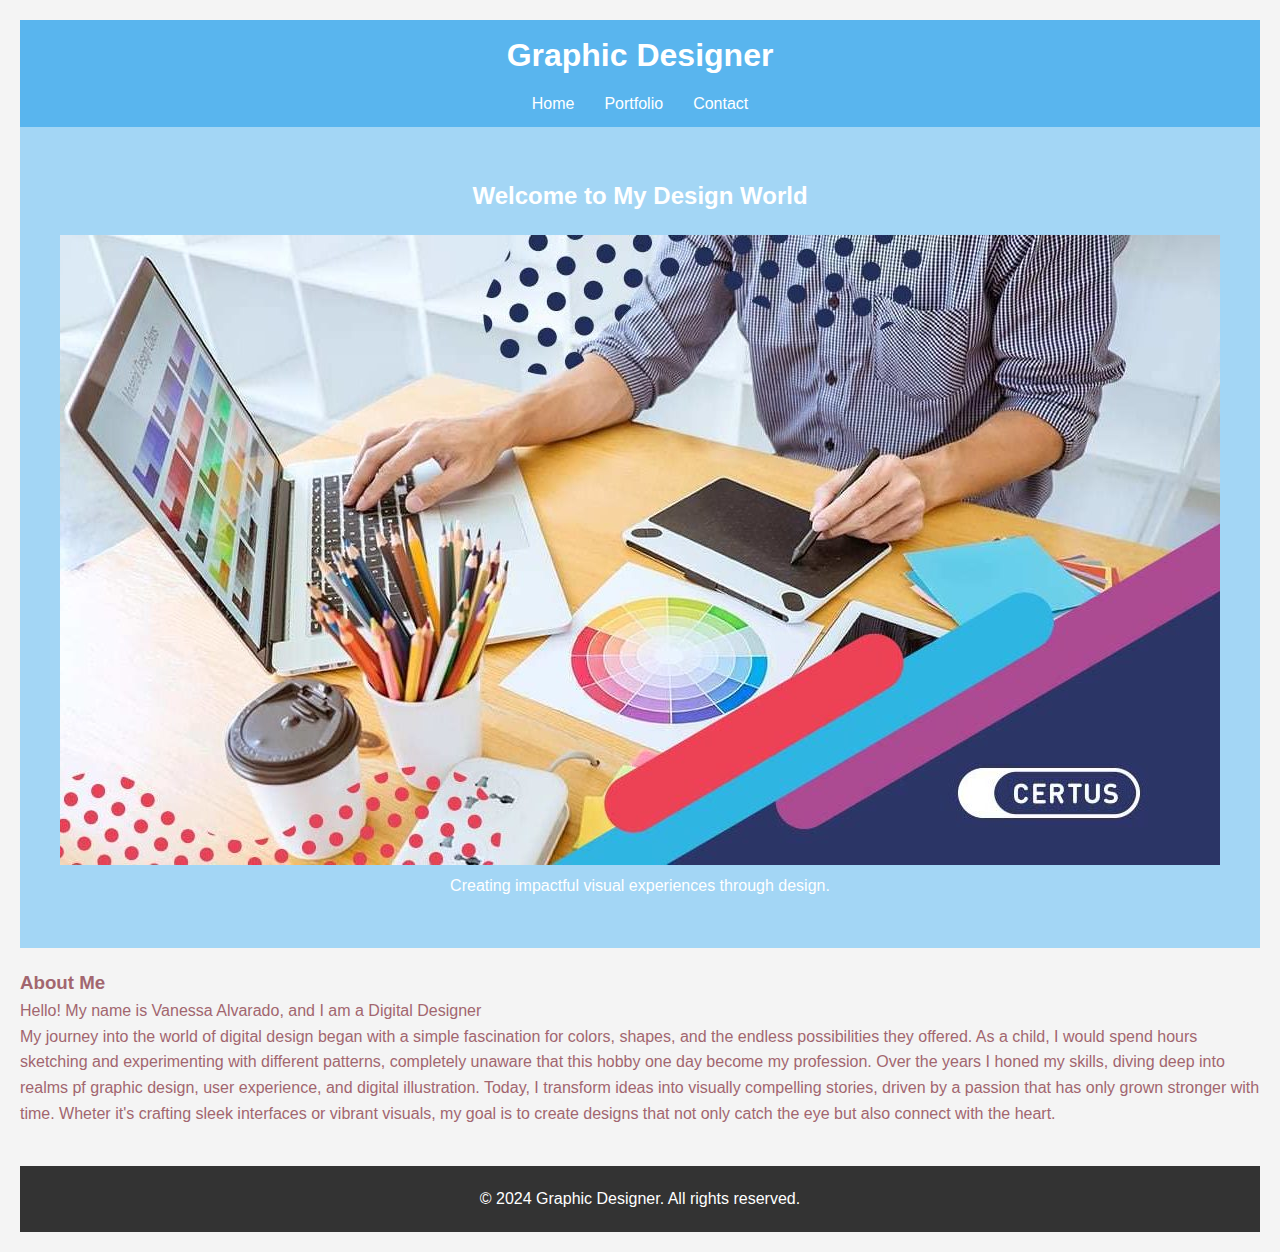
<file: Index.html>
<!DOCTYPE html>
<html lang="en">
<head>
    <meta charset="UTF-8">
    <meta name="viewport" content="width=device-width, initial-scale=1.0">
    <title>Graphic Designer - Home</title>
    <link rel="stylesheet" href="styles.css">
    <link
    rel="stylesheet"
    href="https://cdnjs.cloudflare.com/ajax/libs/animate.css/4.1.1/animate.min.css"
  />
</head>
<body>
    <header>
        <div class="animate__animated animate__swing">
             <h1>Graphic Designer</h1></div>
        <nav>
            <ul>
                <li><a href="index.html">Home</a></li>
                <li><a href="portfolio.html">Portfolio</a></li>
                <li><a href="contact.html">Contact</a></li>
            </ul>
        </nav>
    </header>
    
    <section class="hero">
        <h2>Welcome to My Design World</h2>
        <img src="imagen4.jpg" alt="Graphic Design Presentation">
        <p>Creating impactful visual experiences through design.</p>
    </section>

    <section class="about">
        <h3>About Me</h3>
        <p>Hello! My name is Vanessa Alvarado, and I am a Digital Designer</p>
            <p>My journey into the world of digital design began with a simple fascination for colors, shapes, and the endless possibilities they offered. As a child, I would spend hours sketching and experimenting with different patterns, completely unaware that this hobby one day become my profession. Over the years I honed my skills, diving deep into realms pf graphic design, user experience, and digital illustration. Today, I transform ideas into visually compelling stories, driven by a passion that has only grown stronger with time. Wheter it's crafting sleek interfaces or vibrant visuals, my goal is to create designs that not only catch the eye but also connect with the heart.</p>
    </section>

    <footer>
        <p>&copy; 2024 Graphic Designer. All rights reserved.</p>
    </footer>
</body>
</html>
</file>
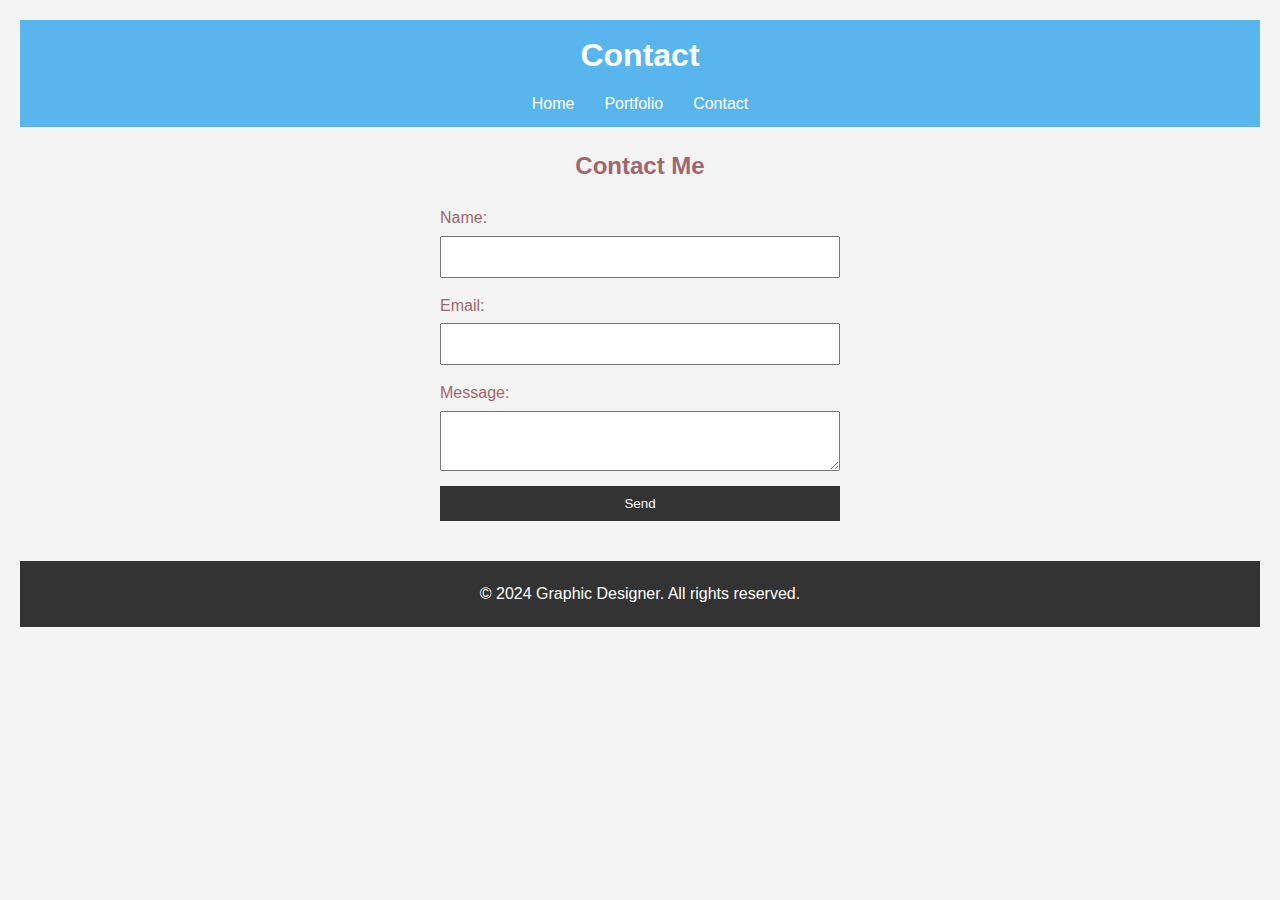
<file: contact.html>
<!DOCTYPE html>
<html lang="en">
<head>
    <meta charset="UTF-8">
    <meta name="viewport" content="width=device-width, initial-scale=1.0">
    <title>Graphic Designer - Contact</title>
    <link rel="stylesheet" href="styles.css">
    <link
    rel="stylesheet"
    href="https://cdnjs.cloudflare.com/ajax/libs/animate.css/4.1.1/animate.min.css"
  />
</head>
<body>
    <header>
        <div class="animate__animated animate__bounce">
            <h1>Contact</h1></div>
        <nav>
            <ul>
                <li><a href="index.html">Home</a></li>
                <li><a href="portfolio.html">Portfolio</a></li>
                <li><a href="contact.html">Contact</a></li>
            </ul>
        </nav>
    </header>
    
    <section class="contact">
        <h2>Contact Me</h2>
        <form action="submit_form.php" method="post">
            <label for="name">Name:</label>
            <input type="text" id="name" name="name" required>
            
            <label for="email">Email:</label>
            <input type="email" id="email" name="email" required>
            
            <label for="message">Message:</label>
            <textarea id="message" name="message" required></textarea>
            
            <button type="submit">Send</button>
        </form>
    </section>

    <footer>
        <p>&copy; 2024 Graphic Designer. All rights reserved.</p>
    </footer>
</body>
</html>
</file>
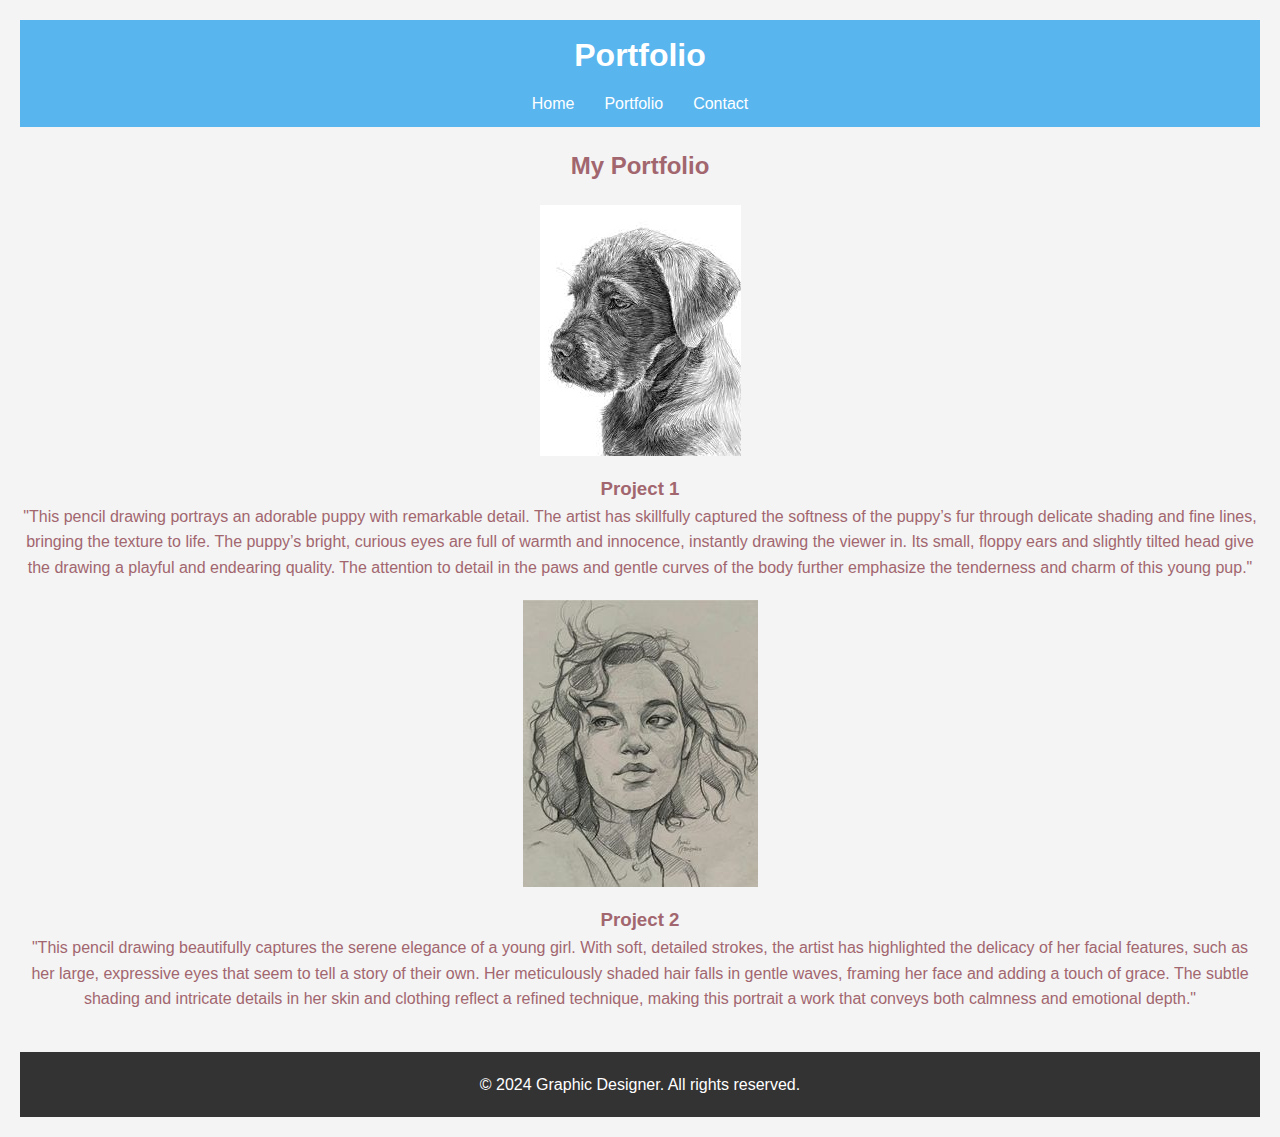
<file: portfolio.html>
<!DOCTYPE html>
<html lang="en">
<head>
    <meta charset="UTF-8">
    <meta name="viewport" content="width=device-width, initial-scale=1.0">
    <title>Graphic Designer - Portfolio</title>
    <link rel="stylesheet" href="styles.css">
    <link
    rel="stylesheet"
    href="https://cdnjs.cloudflare.com/ajax/libs/animate.css/4.1.1/animate.min.css"
  />
</head>
<body>
    <header>
        <div class="animate__animated animate__pulse">
            <h1>Portfolio</h1></div>
        <nav>
            <ul>
                <li><a href="index.html">Home</a></li>
                <li><a href="portfolio.html">Portfolio</a></li>
                <li><a href="contact.html">Contact</a></li>
            </ul>
        </nav>
    </header>
    
    <section class="portfolio">
        <h2>My Portfolio</h2>
        <div class="portfolio-item">
            <img src="imagen1.jpg" alt="Project 1">
            <h3>Project 1</h3>
            <p>"This pencil drawing portrays an adorable puppy with remarkable detail. The artist has skillfully captured the softness of the puppy’s fur through delicate shading and fine lines, bringing the texture to life. The puppy’s bright, curious eyes are full of warmth and innocence, instantly drawing the viewer in. Its small, floppy ears and slightly tilted head give the drawing a playful and endearing quality. The attention to detail in the paws and gentle curves of the body further emphasize the tenderness and charm of this young pup."</p>
        </div>
        <div class="portfolio-item">
            <img src="imagen3.jpg" alt="Project 2">
            <h3>Project 2</h3>
            <p> "This pencil drawing beautifully captures the serene elegance of a young girl. With soft, detailed strokes, the artist has highlighted the delicacy of her facial features, such as her large, expressive eyes that seem to tell a story of their own. Her meticulously shaded hair falls in gentle waves, framing her face and adding a touch of grace. The subtle shading and intricate details in her skin and clothing reflect a refined technique, making this portrait a work that conveys both calmness and emotional depth."</p>
        </div>
        <!-- Add more portfolio items as needed -->
    </section>

    <footer>
        <p>&copy; 2024 Graphic Designer. All rights reserved.</p>
    </footer>
</body>
</html>
</file>
<file: styles.css>
/* Basic reset */
* {
    margin: 0;
    padding: 0;
    box-sizing: border-box;
}

body {
    font-family: Arial, sans-serif;
    line-height: 1.6;
    color: #A2666F;
    background-color: #f4f4f4;
    padding: 20px;
}

header {
    background-color: #59B5EE;
    color: #fff;
    padding: 10px 0;
    text-align: center;
}

header h1 {
    margin-bottom: 10px;
}

nav ul {
    list-style: none;
    display: flex;
    justify-content: center;
}

nav ul li {
    margin: 0 15px;
}

nav ul li a {
    color: #fff;
    text-decoration: none;
}

.hero {
    background-color: #A3D6F5;
    color: #fff;
    padding: 50px 20px;
    text-align: center;
}

.about,
.portfolio,
.contact {
    margin: 20px 0;
}

h2 {
    margin-bottom: 20px;
    text-align: center;
}

.portfolio-item {
    margin-bottom: 20px;
    text-align: center;
}

.portfolio-item img {
    max-width: 100%;
    height: auto;
    margin-bottom: 10px;
}

form {
    display: flex;
    flex-direction: column;
    max-width: 400px;
    margin: 0 auto;
}

form label {
    margin-bottom: 5px;
}

form input,
form textarea {
    margin-bottom: 15px;
    padding: 10px;
    font-size: 16px;
}

form button {
    padding: 10px;
    background-color: #333;
    color: #fff;
    border: none;
    cursor: pointer;
}

form button:hover {
    background-color: #555;
}

footer {
    text-align: center;
    margin-top: 40px;
    padding: 20px 0;
    background-color: #333;
    color: #fff;
}
</file>
